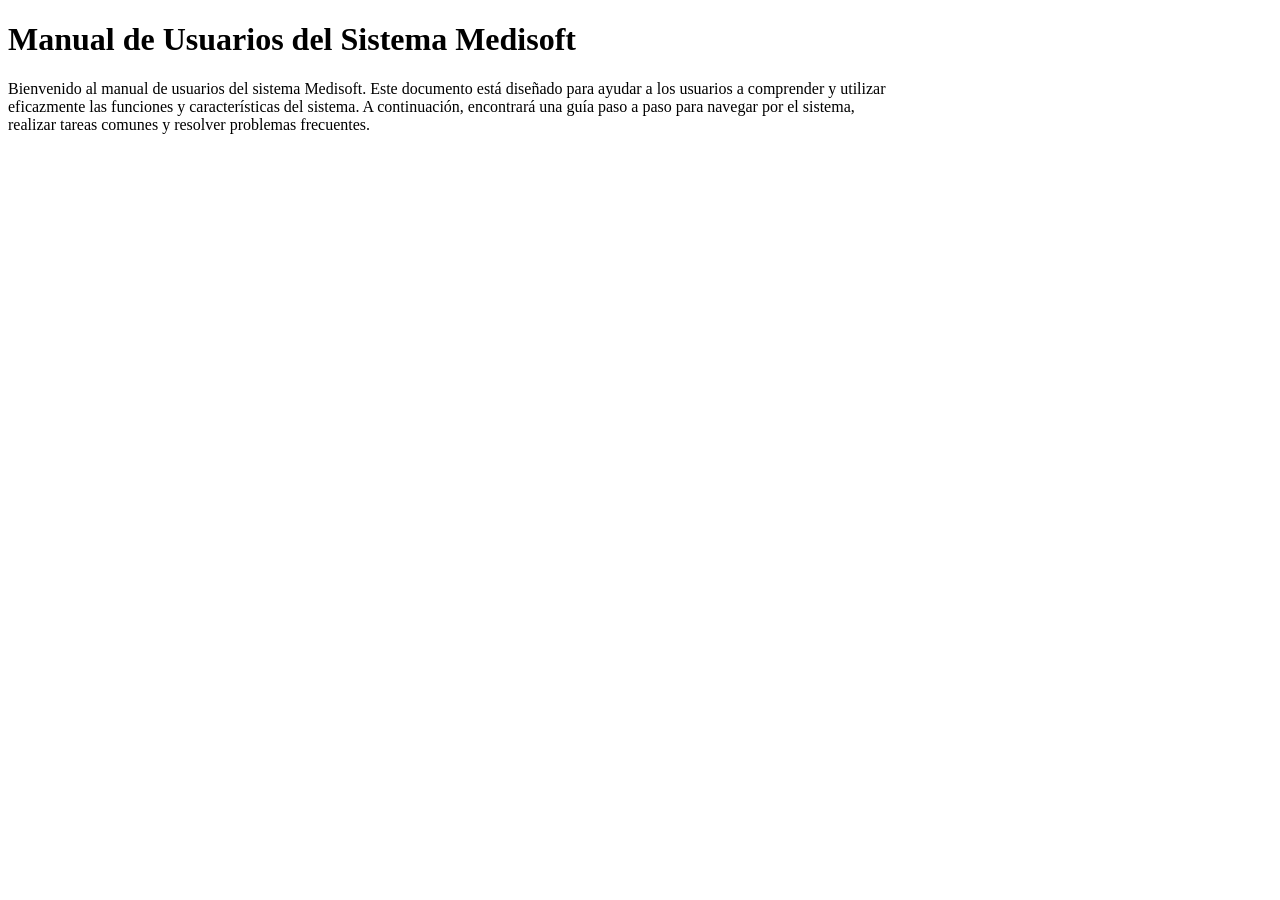
<file: ManualUsers.html>
<!DOCTYPE html>
<html lang="en">
<head>
    <meta charset="UTF-8">
    <meta name="viewport" content="width=device-width, initial-scale=1.0">
    <title>Manual de Usuarios del Sistema Medisoft</title>
    <link rel="icon" href="icons/logoConFondo.ico">
</head>
<body>
    <h1>Manual de Usuarios del Sistema Medisoft</h1>
    <p>Bienvenido al manual de usuarios del sistema Medisoft. Este documento está diseñado para ayudar a los usuarios a comprender y utilizar<br>
       eficazmente las funciones y características del sistema. A continuación, encontrará una guía paso a paso para navegar por el sistema, <br>
       realizar tareas comunes y resolver problemas frecuentes.</p>
</body>
</html>
</file>
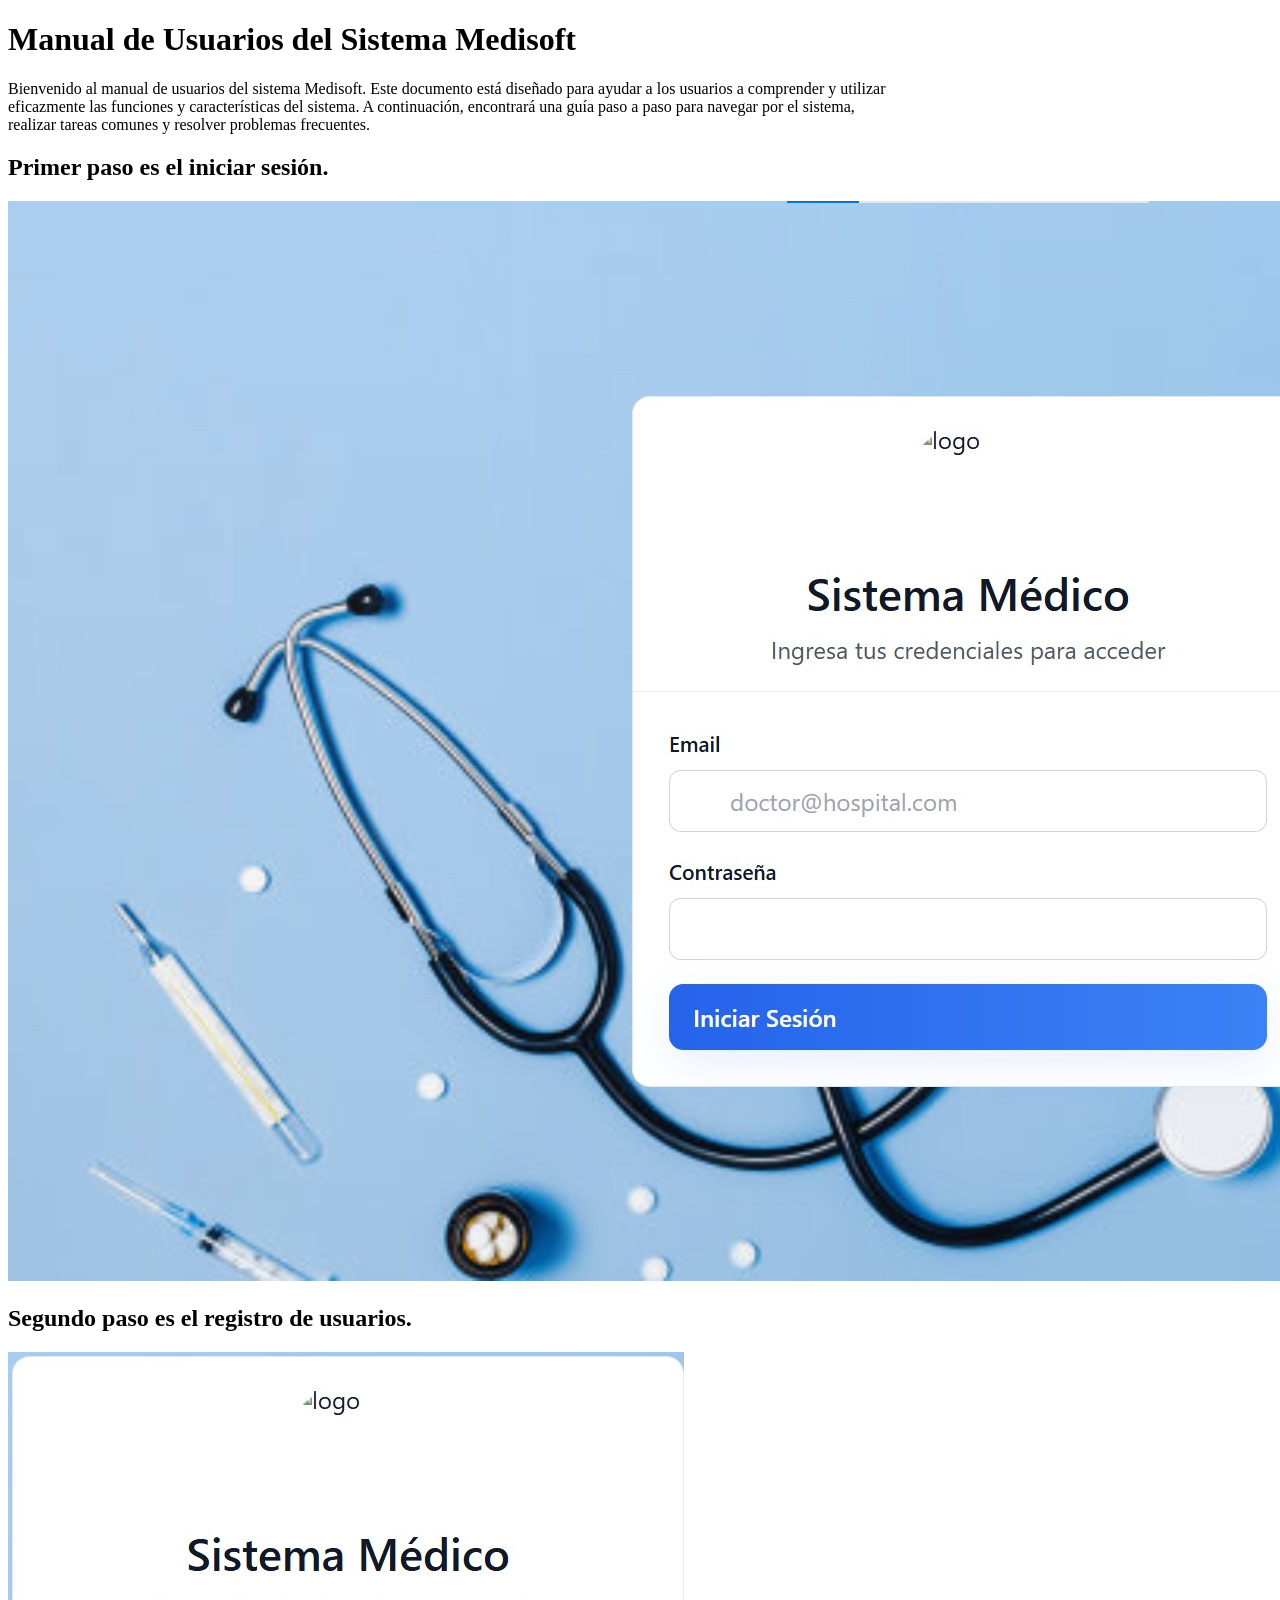
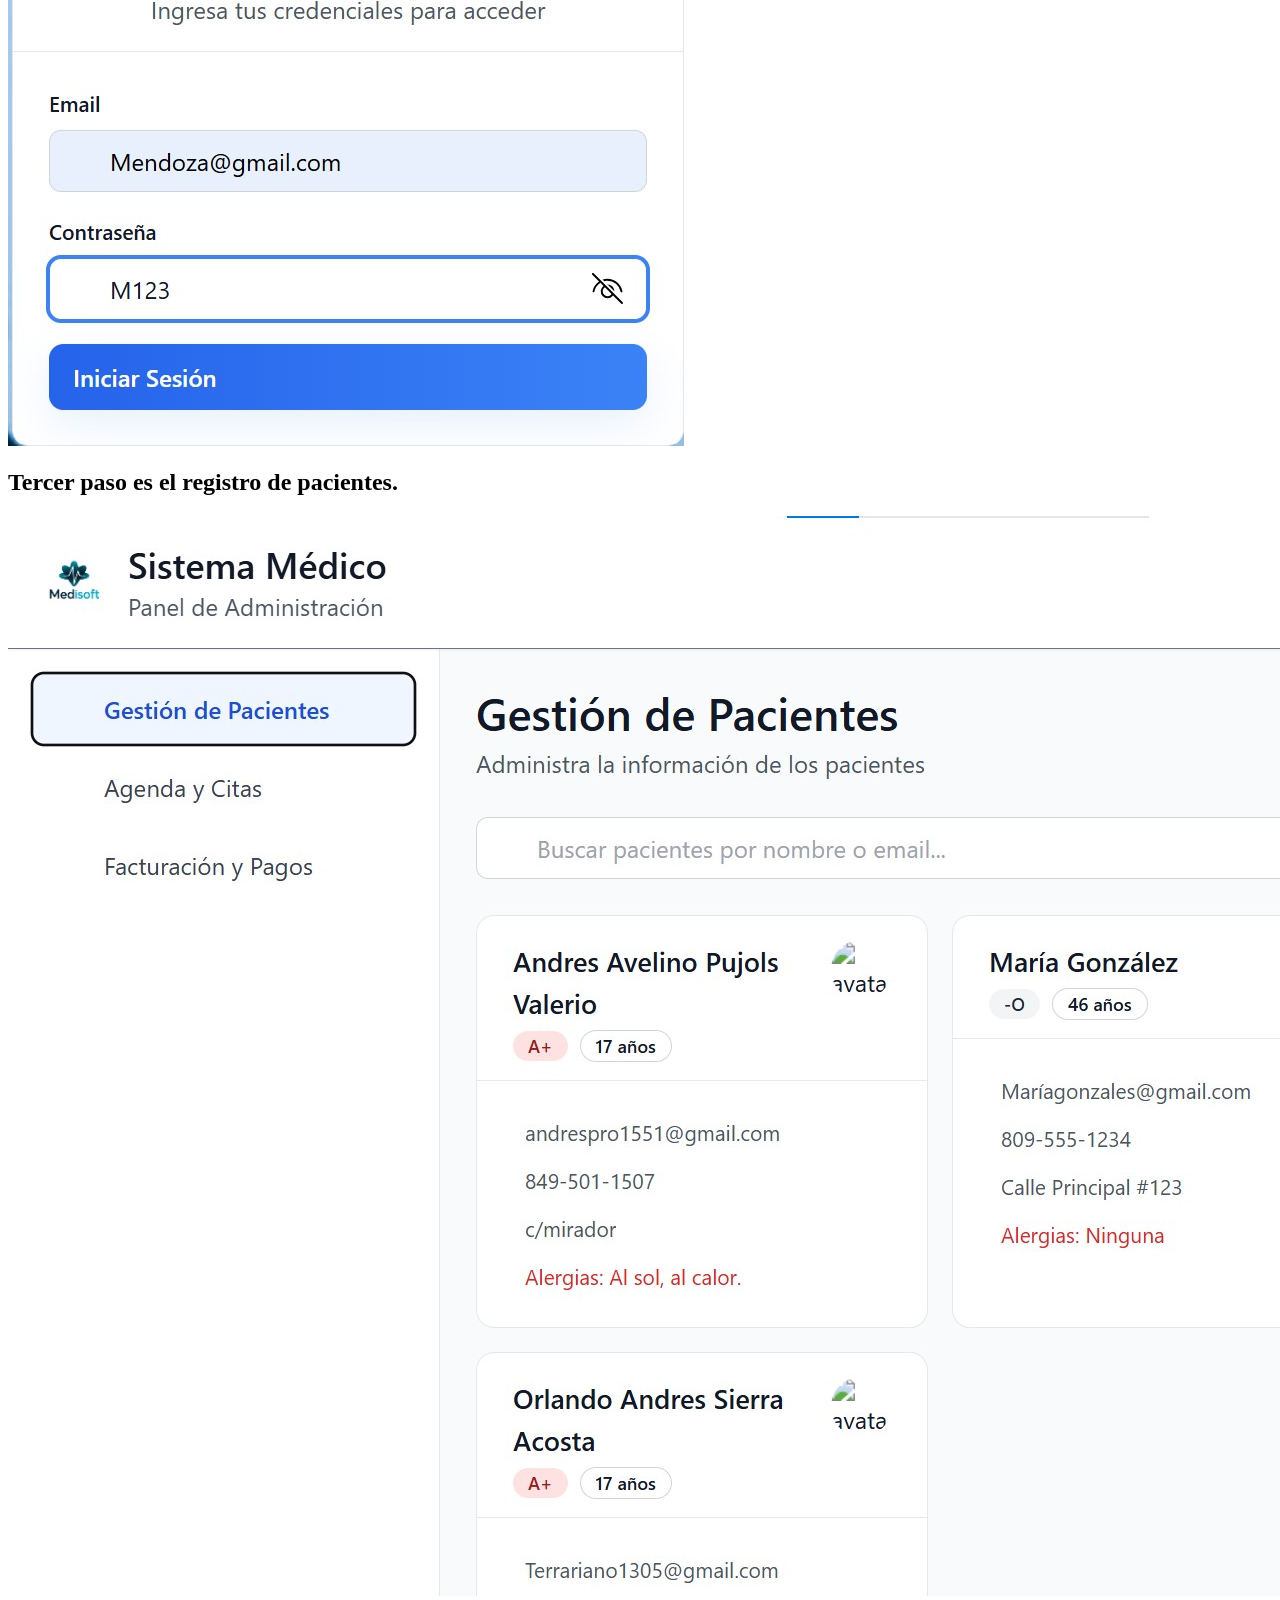
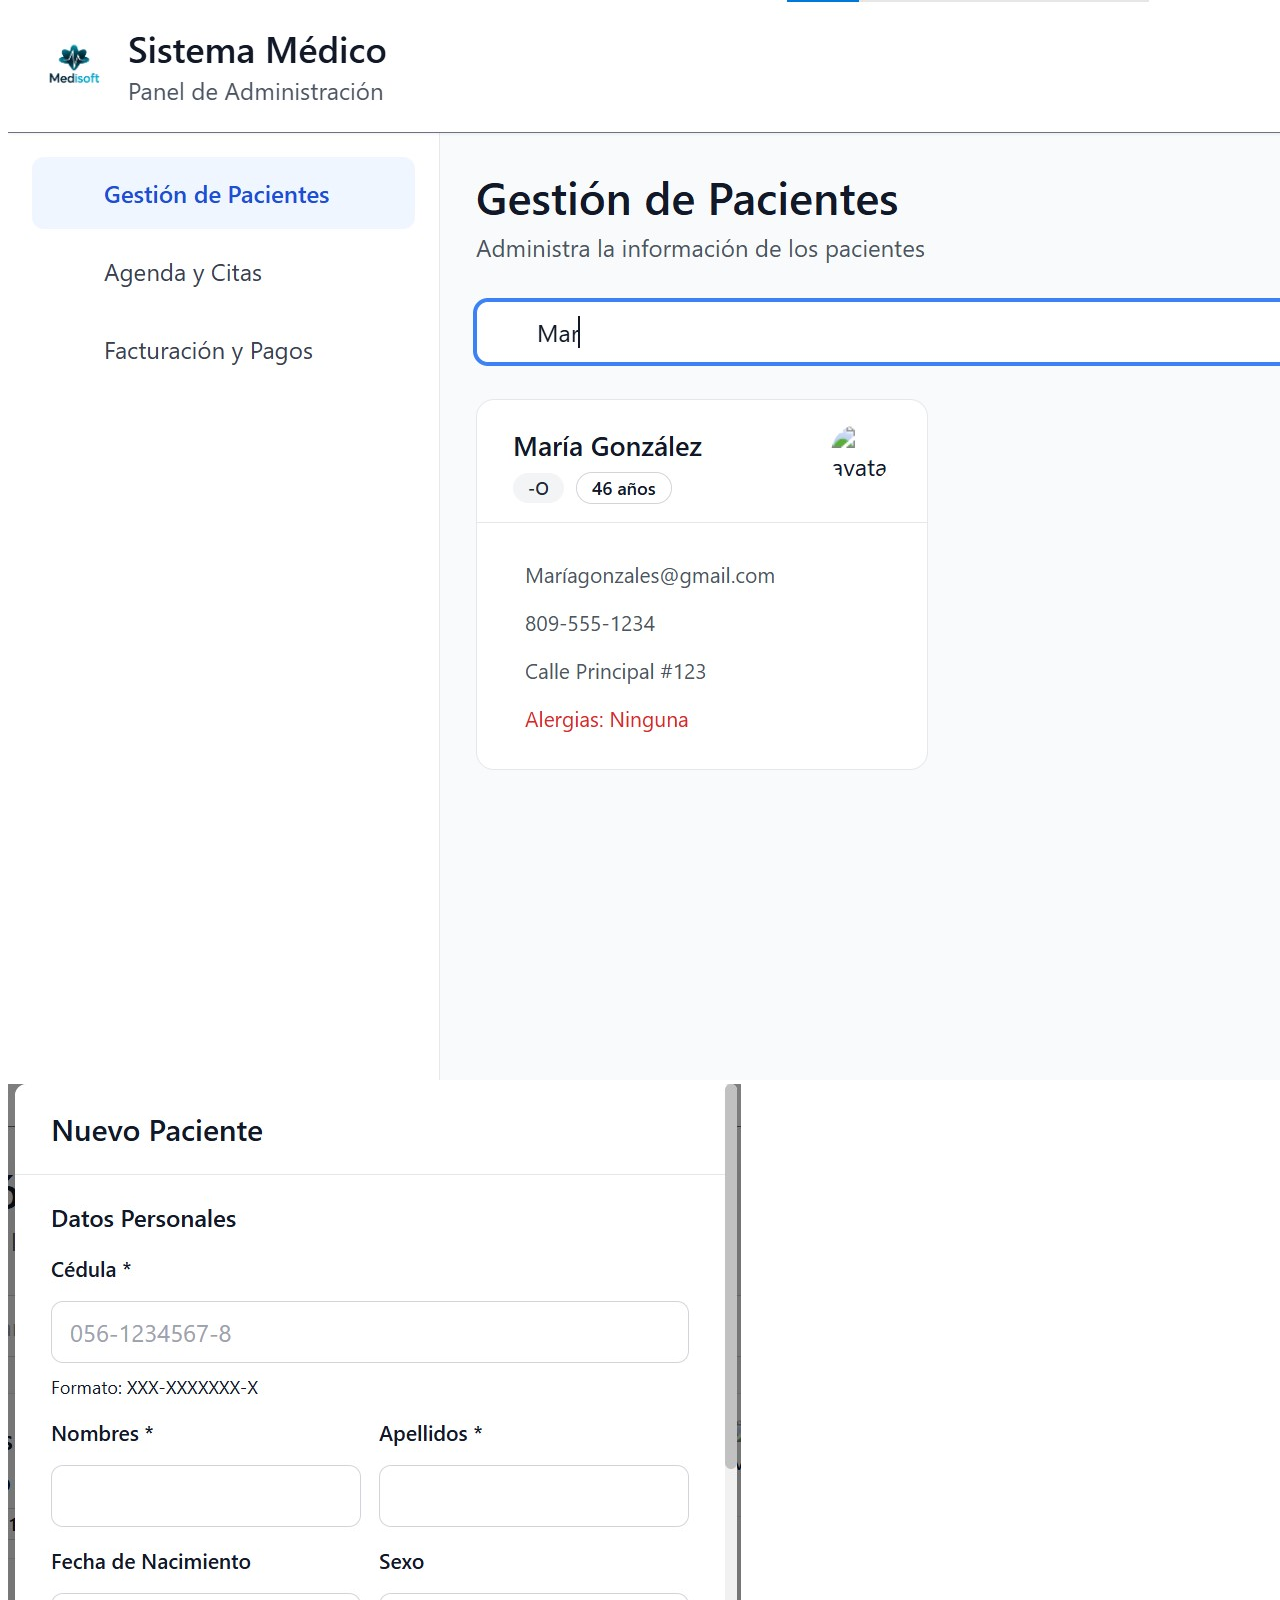
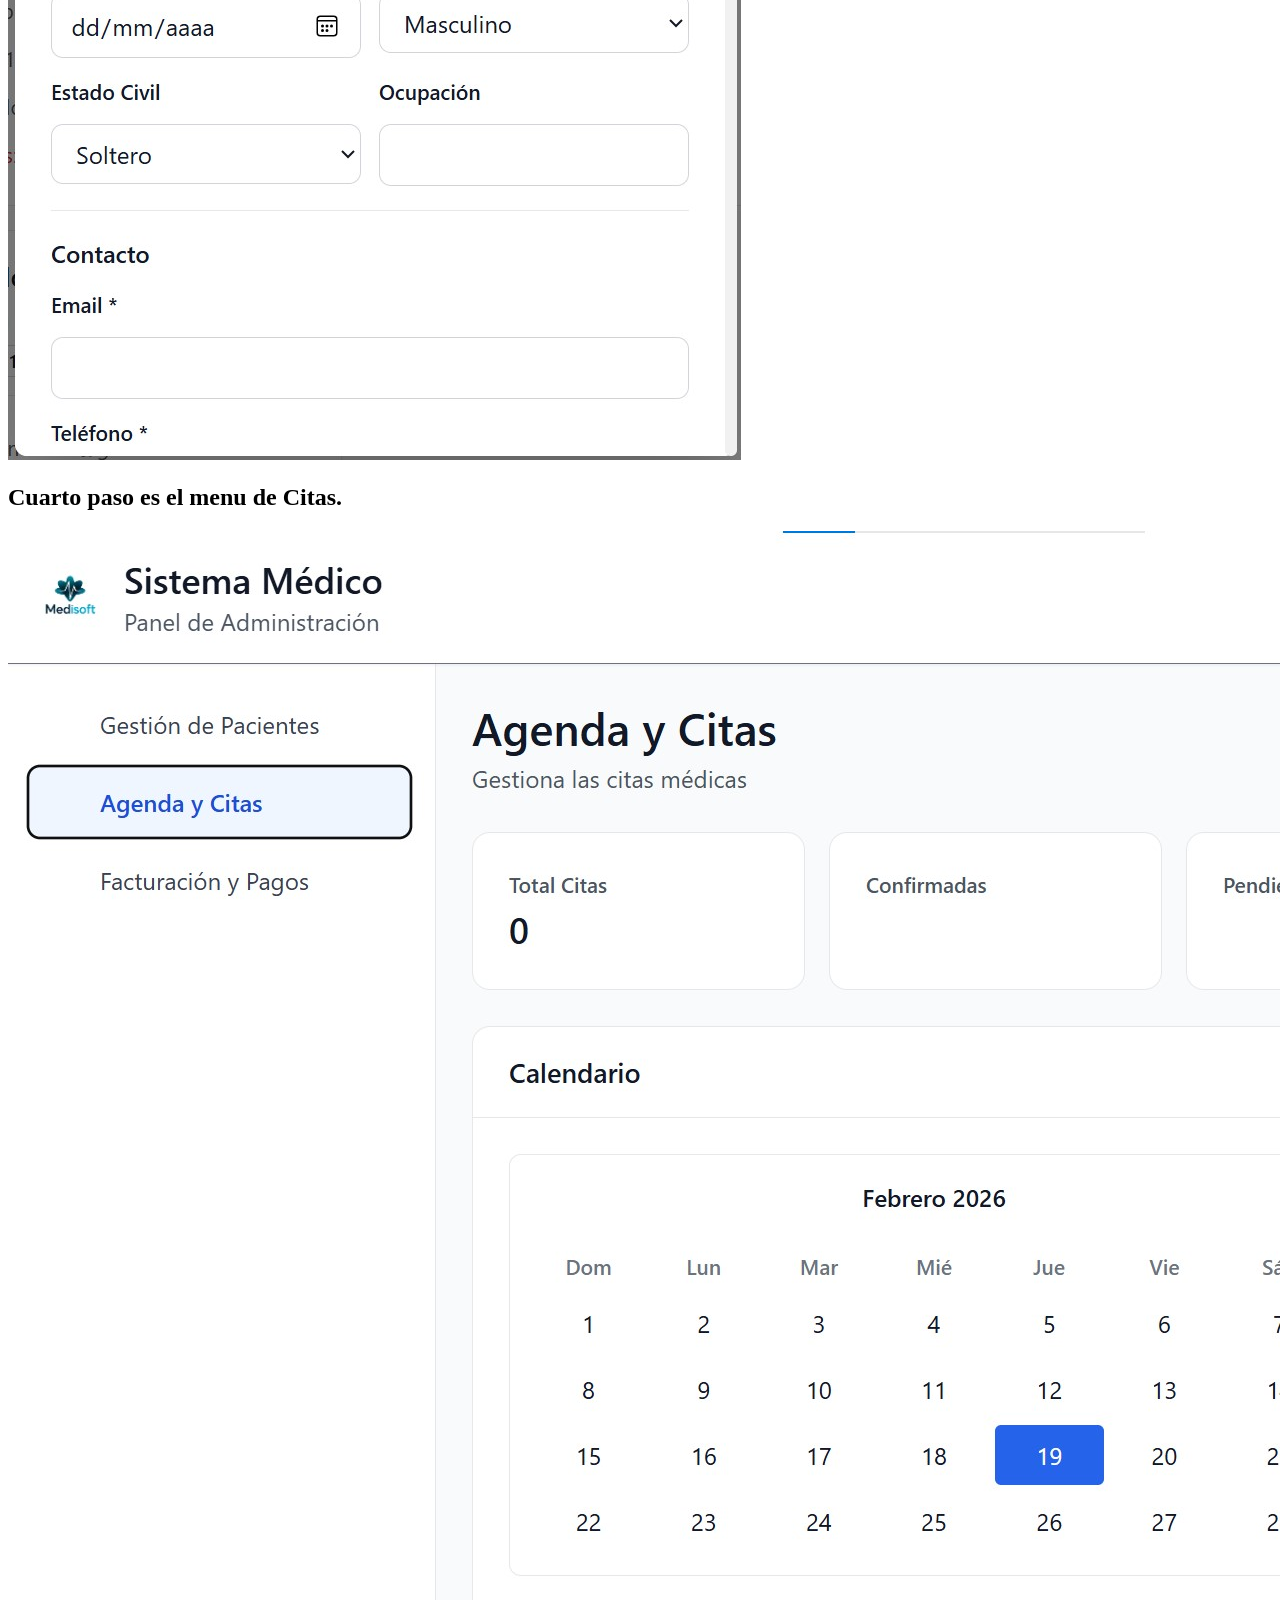
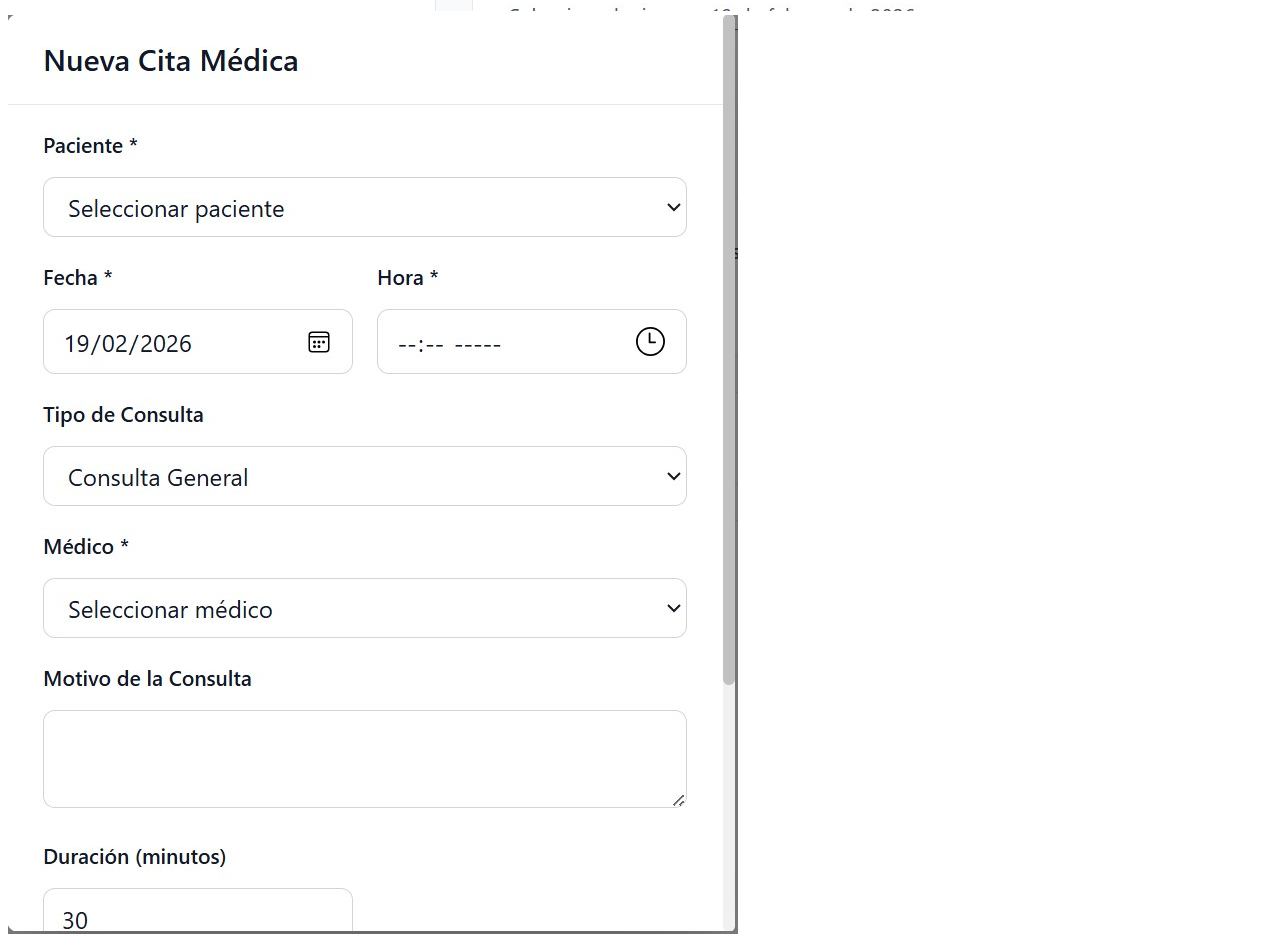
<file: docs/ManualUsers.html>
<!DOCTYPE html>
<html lang="en">
<head>
    <meta charset="UTF-8">
    <meta name="viewport" content="width=device-width, initial-scale=1.0">
    <title>Manual de Usuarios</title>
    <link rel="icon" href="icons/logototal.ico">
</head>
<body>
    <h1>Manual de Usuarios del Sistema Medisoft</h1>
    <p>Bienvenido al manual de usuarios del sistema Medisoft. Este documento está diseñado para ayudar a los usuarios a comprender y utilizar<br>
       eficazmente las funciones y características del sistema. A continuación, encontrará una guía paso a paso para navegar por el sistema, <br>
       realizar tareas comunes y resolver problemas frecuentes.</p>


       <h2>Primer paso es el iniciar sesión.</h2>

         <img src="img/loginManual.jpg">

       <h2>Segundo paso es el registro de usuarios.</h2>

         <img src="img/usuariosManual.jpg">

        <h2>Tercer paso es el registro de pacientes.</h2>

         <img src="img/menu_pacientesManual.jpg">

         <img src="img/navegacion_pacientesManual.jpg">

         <img src="img/registro_pacientesManual.jpg">

        <h2>Cuarto paso es el menu de Citas.</h2>

          <img src="img/menu_citasManual.jpg">

          <img src="img/registro_citasManual.jpg">
</body>
</html>
</file>
